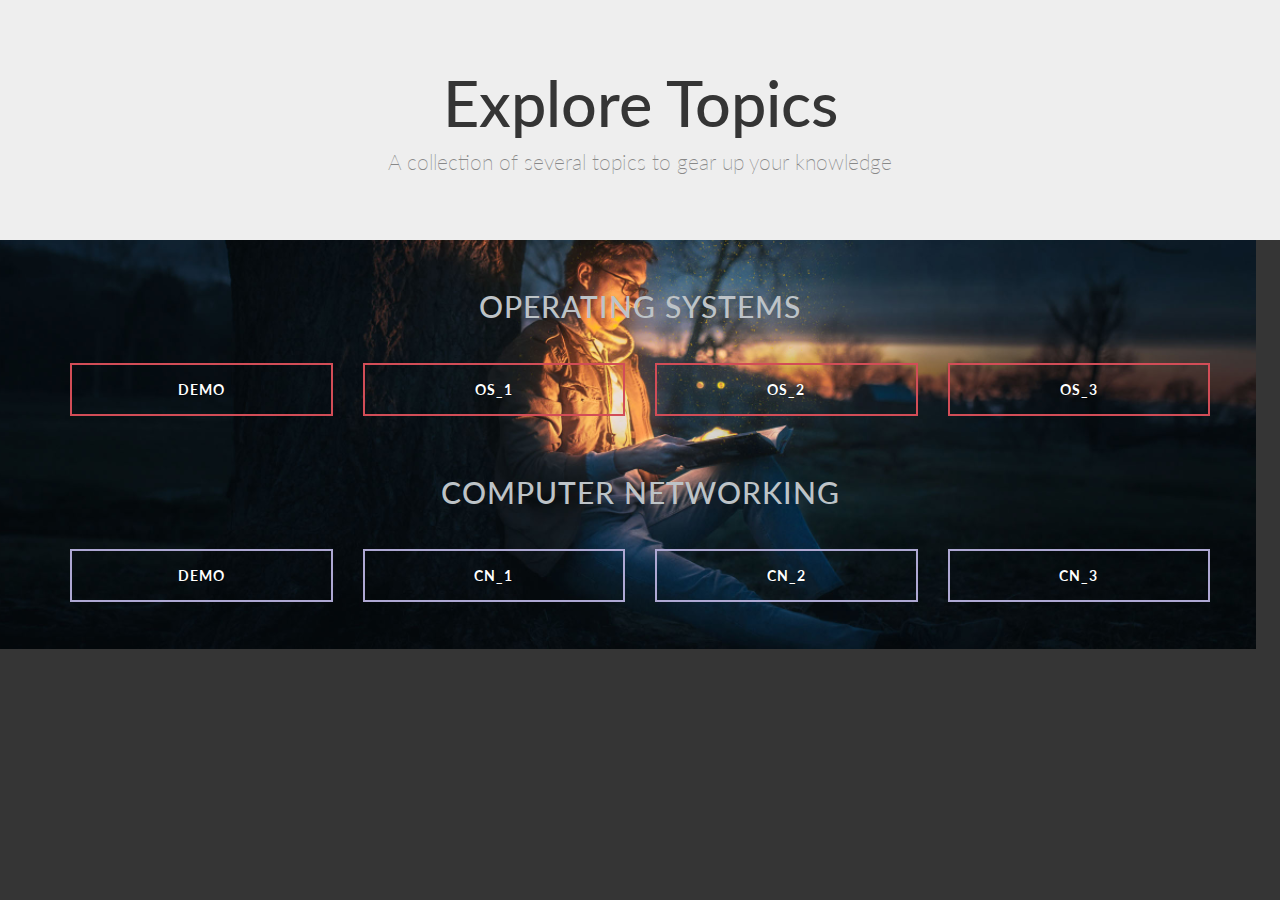
<file: 1topics.html>
<!DOCTYPE html>
<html lang="en">
<head>
    <meta charset="UTF-8">
    <meta name="viewport" content="width=device-width, initial-scale=1.0">
    <link rel="stylesheet" href="1topics.css">
    <link rel="icon" href="images/1_quiz logo.jpg" type="image/icon type">
    <title>TOPICS</title>
</head>
<body>
    <div class="jumbotron text-center">
        <div class="container">
          
          <h1>Explore Topics</h1>
          <p style="color:#888;">A collection of several topics to gear up your knowledge</p>
          

          
        </div>
      </div>
      <div class="container"> 

        <div class="row">
          <div class="col-md-12 text-center">
            <h2>Operating Systems</h2>
          </div>
        </div>
        
        <div class="row">
          <div class="col-md-3 col-sm-3 col-xs-6"> <a href="demo.html" class="btn btn-sm animated-button victoria-one">Demo</a> </div>
          <div class="col-md-3 col-sm-3 col-xs-6"> <a href="OS1_quiz.html" class="btn btn-sm animated-button victoria-two">OS_1</a> </div>
          <div class="col-md-3 col-sm-3 col-xs-6"> <a href="OS2_quiz.html" class="btn btn-sm animated-button victoria-three">OS_2</a> </div>
          <div class="col-md-3 col-sm-3 col-xs-6"> <a href="OS3_quiz.html" class="btn btn-sm animated-button victoria-four">OS_3</a> </div>
        </div>
        
        <div class="row">
          <div class="col-md-12 text-center">
            <h2 class="mrng-60-top">Computer Networking</h2>
          </div>
        </div>
        
        <div class="row">
          <div class="col-md-3 col-sm-3 col-xs-6"> <a href="demo.html" class="btn btn-sm animated-button sandy-one">Demo</a> </div>
          <div class="col-md-3 col-sm-3 col-xs-6"> <a href="CN1_quiz.html" class="btn btn-sm animated-button sandy-two">CN_1</a> </div>
          <div class="col-md-3 col-sm-3 col-xs-6"> <a href="CN2_quiz.html" class="btn btn-sm animated-button sandy-three">CN_2</a> </div>
          <div class="col-md-3 col-sm-3 col-xs-6"> <a href="CN3_quiz.html" class="btn btn-sm animated-button sandy-four">CN_3</a> </div>
        </div>
        
        

      </div>
       
</body>
</html>
</file>
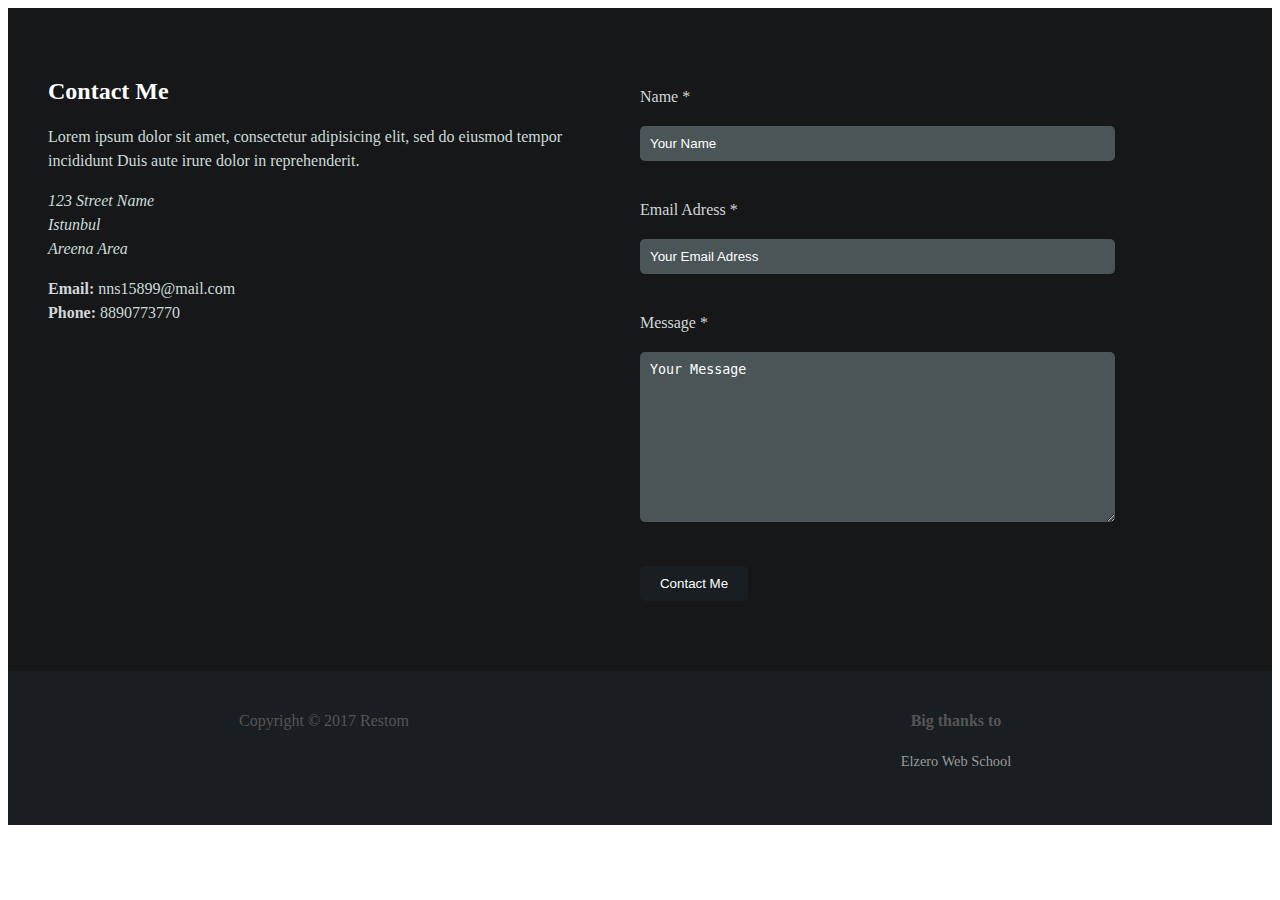
<file: contact.html>
<!DOCTYPE html>
<html lang="en">
<head>
    <meta charset="UTF-8">
    <meta name="viewport" content="width=device-width, initial-scale=1.0">
    <link rel="stylesheet" href="contact.css">
    <link rel="icon" href="images/1_quiz logo.jpg" type="image/icon type">
    <title>Document</title>
</head>
<body>
      <!-- Start Contact Me -->
  <div class="contact-me">
    <div class="container">
      <div class="info">
        <h2>Contact Me</h2>
        <p class="paragrph">Lorem ipsum dolor sit amet, consectetur adipisicing elit, sed do eiusmod tempor incididunt Duis aute irure dolor in reprehenderit. </p>
        <address class="paragrph">
          123 Street Name <br>
          Istunbul <br>
          Areena Area <br>
        </address>
        <p class="paragrph">
          <strong>Email:</strong> nns15899@mail.com <br>
          <strong>Phone:</strong> 8890773770
        </p>
      </div>
      <form class="form">
        <label>Name *</label>
        <input type="text" name="Name" value="Your Name">
        <label>Email Adress *</label>
        <input type="email" name="Email Adress" value="Your Email Adress">
        <label>Message *</label>
        <textarea name="Message" rows="10" cols="80">Your Message</textarea>
        <input type="submit" name="Contact Me" value="Contact Me">
      </form>
    </div>
  </div>
  <!-- End Contact Me -->

  <!-- Start Fototer -->
  <div class="footer">
    <div class="container">
      <div class="footer-folat">
      <span class="he">Copyright &copy; 2017 Restom</span>
      <ul>
        <li><a href="https://www.linkedin.com/in/youssef-restom-83491621"><i class="fa fa-fw fa-linkedin"></i></a></li>
        <li><a href="https://github.com/yrestom"><i class="fa fa-fw fa-github"></i></a></li>
        <li><a href="https://twitter.com/yousefrestom"><i class="fa fa-fw fa-twitter"></i></a></li>
        <li><a href="mailto:youssef.restom@gmail.com" title="My E-mail"><i class="fa fa-fw fa-envelope"></i></a></li>
      </ul>
      </div>
<div class="footer-float">
      <div class="bigThink">
        <h4 class="he">Big thanks to</h4>
        <a href="http://elzero.org/">Elzero Web School</a>
      </div>
      </div>
    </div>
  </div>


  <!-- End Fototer -->
</body>
</html>
</file>
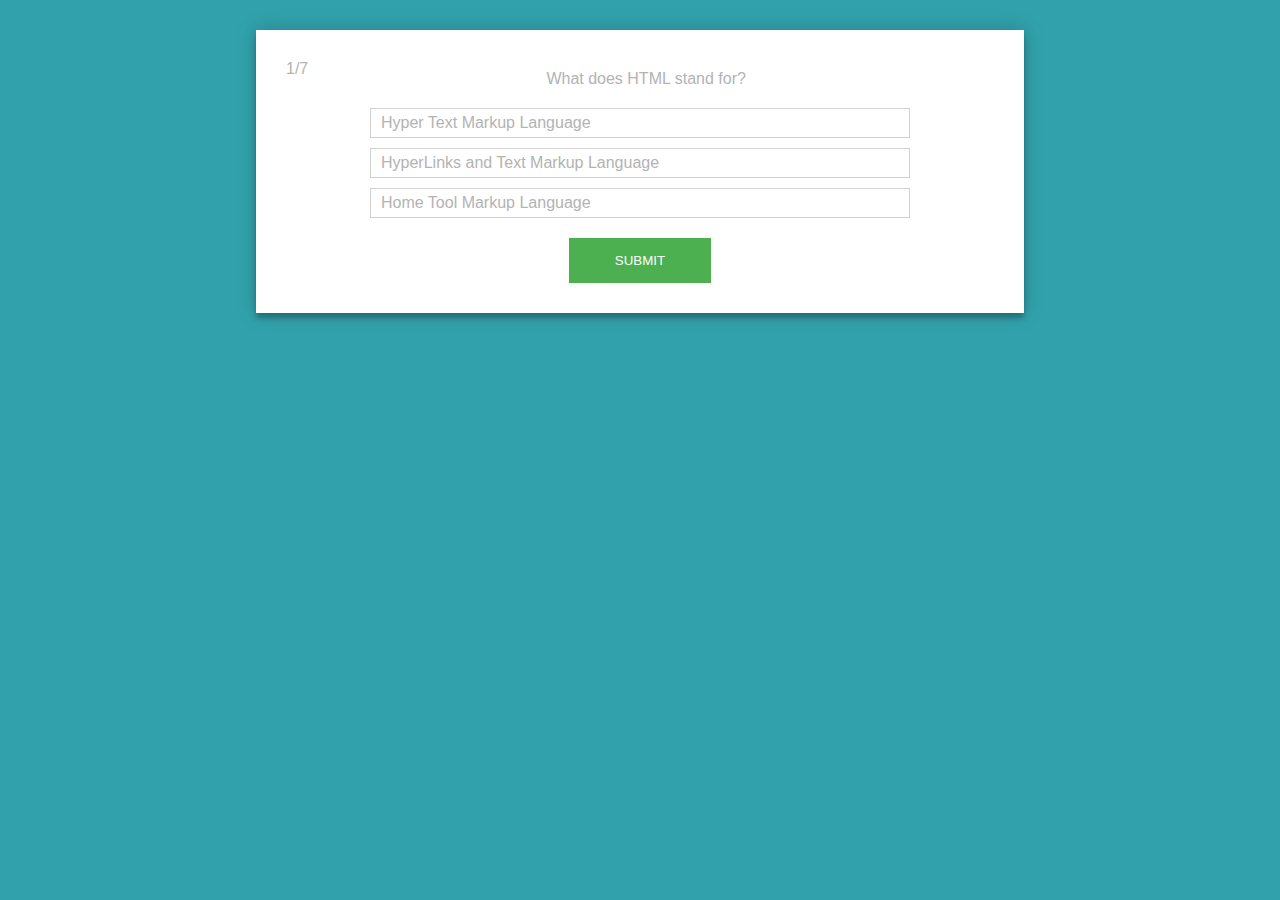
<file: quiz_html_1.html>
<!DOCTYPE html>
<html>
    <head>
        <style>
            /*========================================================
          Sitewide Styles
==========================================================*/
/*multiple selector*/
* {
  margin: 0;
  padding: 0;
  box-sizing: border-box;
}

body {
  margin: 0 auto;
  font-family: 'Lato', sans-serif;
  color: #b3b3b3;
  background-color: #31a2ac;
  text-align: center;
  margin-top: 0;
}

/*========================================================
          Quiz Section
========================================================*/
/*styling quiz area*/
.main {
  background-color: white;
  margin: 0 auto;
  width: 60%;
  margin-top: 30px;
  padding: 30px;
  box-shadow: 0 0 20px 0 rgba(0, 0, 0, 0.2), 0 5px 5px 0 rgba(0, 0, 0, 0.24);
}

/*Editing the number of questions*/
span {
  float: left;
}

/*Editing the number of questions*/
span {
  float: left;
}

/*format text*/
p {
  padding: 10px 10px 0;
}

/*Form area width*/
.form-area, ul {
  margin: 20px auto;
  max-width: 550px;
}

/*formatting answers*/
li {
  list-style-type: none;
  text-align: left;
  background-color: transparent;
  margin: 10px 5px;
  padding: 5px 10px;
  border: 1px solid lightgray;
  font-weight: normal;
}

li:hover {
  background: #ECEEF0;
}

/*Change effect of question when the questions is selected*/
.selected, .selected:hover {
  background: #FFDEAD;
}

/*change correct answer background*/
.correct, .correct:hover {
  background: #9ACD32;
  color: white;
}

/*change wrong answer background*/
.wrong, .wrong:hover {
  background: #db3c3c;
  color: white;
}

/*========================================================
        Submit Button
========================================================*/
.main button {
  font-family: "Roboto", sans-serif;
  text-transform: uppercase;
  width: 20%;
  border: none;
  padding: 15px;
  color: #FFFFFF;
}

.submit:hover, .submit:active, .submit:focus {
  background: #43A047;
}

.submit {
  background: #4CAF50;
  min-width: 120px;
}

/*next question button*/
.next {
  background: #fa994a;
  min-width: 120px;
}

.next:hover, .next:active, .next:focus {
  background: #e38a42;
}

/* .restart {
  background-color:
} */

/*========================================================
        Results
========================================================*/
.circle{
  position: relative;
  margin: 0 auto;
  width: 200px;
  height: 200px;
  background: #bdc3c7;
  -webkit-border-radius: 100px;
  -moz-border-radius: 100px;
  border-radius: 100px;
  overflow: hidden;
}

.fill{
  position: absolute;
  bottom: 0;
  width: 100%;
  height: 80%;
  background: #31a2ac;
}

h3 {
  position: absolute;
  width: 100%;
  top: 60px;
  text-align: center;
  font-family: Arial, sans-serif;
  color: #fff;
  font-size: 40pt;
  line-height: 0;
  font-weight: normal;
}

.circle p {
  margin: 400px;
}

/*========================================================
        Confeeti Effect
========================================================*/
canvas{
  position:absolute;
	left:0;
	top:0;
	z-index:0;
	border:0px solid #000;
}

        </style>
        <link rel="icon" href="images/1_quiz logo.jpg" type="image/icon type">
    </head>
    <body>
          <!-- Main page -->
          <div class="main">
            <!-- Number of Question  -->
            <div class="wrapper" id="pages">
              <span id="quizNumber">1</span><span>/7</span>
            </div>
  
            <!-- Quiz Question -->
            <div class="quiz-questions" id="display-area">
              <p id="question"></p>
              <ul id="answer">
              </ul>
  
              <div id="quiz-results">
                <button type="button" name="button" class="submit" id="submit">Submit</button>
              </div>
            </div>
  
          </div>
  
          <canvas id="canvas"></canvas>
          
          <script type='text/javascript' src='https://ajax.googleapis.com/ajax/libs/jquery/1.9.1/jquery.min.js'></script>
          <script type='text/javascript' src='quiz_js_1.js'></script>
    </body>
</html>
</file>
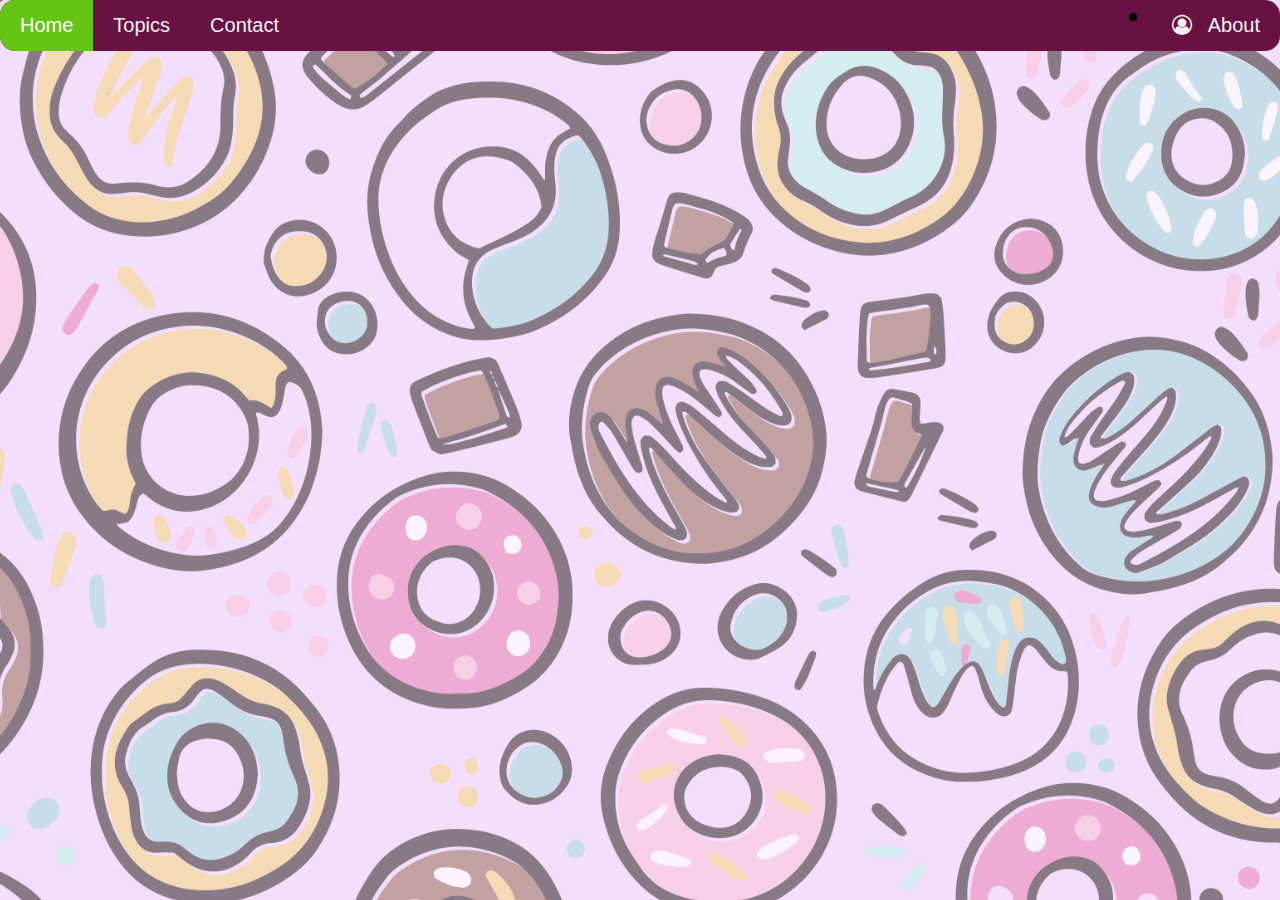
<file: topics.html>
<!DOCTYPE html>
<html lang="en">

<head>
    <meta charset="UTF-8">
    <meta name="viewport" content="width=device-width, initial-scale=1.0">
    <link rel="stylesheet" href="https://stackpath.bootstrapcdn.com/font-awesome/4.7.0/css/font-awesome.min.css">
    <link rel="stylesheet" href="front_css.css">
    <link rel="icon" href="images/1_quiz logo.jpg" type="image/icon type">
    <title>Document</title>

    <script>
        window.onscroll = function () { myFunction() };

        var navbar = document.getElementById("navbar");
        var sticky = navbar.offsetTop;

        function myFunction() {
            if (window.pageYOffset >= sticky) {
                navbar.classList.add("sticky")
            } else {
                navbar.classList.remove("sticky");
            }
        }
    </script>
    <style>
        #navbar {
    overflow: hidden;
    background-color: rgb(104, 18, 68);
    border-radius: 15px;
    position:relative;

  }                            

  #navbar a {
    float: left;
    display: block;
    color: #f2f2f2;
    text-align: center;
    padding: 14px 20px;
    text-decoration: none;
    font-size: 20px;
    font-family: Impact, Haettenschweiler, 'Arial Narrow Bold', sans-serif;
  }

  #navbar a:hover {
    background-color: #ddd;
    color: black;
  }

  #navbar a.active {
    background-color: #64c514;
    color: white;
  }
    </style>
</head>

<body>
    <div id="navbar">
        <a class="active" href="index.html">Home</a>
        <a href="javascript:void(0)">Topics</a>
        <a href="javascript:void(0)">Contact</a>
        <li style="float: right;"><a href="javascript:void(0)">
                <style></style><i class="fa fa-user-circle-o" aria-hidden="true"></i>
                &nbsp; About
            </a></li>
    </div>
    <div>

    </div>

   
</body>

</html>
</file>
<file: contact.css>
/* Start Contact Me */
.contact-me {
    background-color: #151718;
    overflow: hidden;
    padding-top: 50px;
    padding-bottom: 70px;
  }
  
  .contact-me h2 {
    color: #fff;
    margin-left: 40px;
  }
  
  .contact-me p , .contact-me address{
    color: #cddbd8;
    margin-left: 40px;
  }
  .contact-me p strong{
    color: #d1d6da;
  }
  
  .contact-me .info, .contact-me .form {
    width: 45%;
    float: left;
  }
  .contact-me .form{
    margin-top: 10px;
    margin-left: 5%;
  }
  .contact-me .form label{
    display: block;
    color: #d1d6da;
    margin-bottom: 20px;
    margin-top: 20px;
  }
  .contact-me .form input[type="text"]{
    color: #fff;
    background-color:#4b5557;
    border: 0;
    width: 80%;
    padding: 10px;
    margin-bottom: 20px;
    border-radius: 5px;
  }
  .contact-me .form input[type="email"]{
    color: #fff;
    background-color:#4b5557;
    border: 0;
    width: 80%;
    padding: 10px;
    margin-bottom: 20px;
    border-radius: 5px;
  }
  .contact-me .form textarea{
    color: #fff;
    background-color:#4b5557;
    border: 0;
    width: 80%;
    padding: 10px;
    margin-bottom: 20px;
    border-radius: 5px;
  }
  .contact-me .form input[type="submit"]{
    background-color: #191e22;
    color: #fff;
    padding: 10px 20px;
    border: 0;
    margin-top: 20px;
    border-radius: 5px;
  }
  /* End Contact Me */
  
  
  /*Start Fototer*/
  .footer {
    background-color: #191e22;
    color: #6A6E71;
    padding: 20px 0 40px 0;
    text-align: center;
    overflow: hidden;
  }
  .footer .footer-folat{
    float: left;
    width: 50%;
    text-align: center;
  }
  .footer ul{
    list-style: none;
    padding-left: 0;
    text-align: center;
    /*margin-top: 10px;*/
  }
  
  .footer ul li{
    width: 5px;
    height: 5px;
    display: inline-block;
    margin: 2px;
    padding: 5px;
  }
  .footer ul li a{
    font-size: 1em;
  }
  .footer a{
    color: #999;
    text-decoration: none;
    text-align: center;
    font-size: 0.9em;
  }
  .footer a:hover{
    color: #2dcc70;
  }
  /*End Footer*/
  
  /* Start My Framework */
  /* .my-button{
    background: none;
    border: 2px solid #2dcc70;
    padding: 10px 30px;
    color: #2dcc70;
    font-weight: bold;
  } */
  .paragrph{
    line-height: 1.5;
    color: #666;
  }
  .he{
    color: #555;
    /*text-transform: uppercase;*/
  }
  .sp{
    line-height: 1.5;
    color: #888;
  }
  .hr{
    margin: 30px 0 30px 40px ;
    background-color: #999;
    height: 1px;
    border: 0;
    width: 95%;
  }
  /* End My Framework */
  /* Start Media Query */
  
  @media (max-width: 800px) {
    .features .feat {
      width: 95%;
    }
    .about-me .image {
      width: 100%;
    }
    .about-me .image img {
      width: 50%;
      height: 70%;
      margin: 0 25%;
    }
    .about-me .info, .about-me .info .hobbies .content {
      width: 95%;
    }
    .my-skills, .my-skills .skills, .my-skills .progress {
      width: 95%;
    }
    .resume {
      width: 100%;
    }
    .my-education .main, .my-education .exp {
      width: 95%;
      padding: 0;
      margin: 0;
    }
    .my-education .main .paragrph, .my-education .exp .paragrph {
      width: 100%;
      margin: 20px 0;
    }
    .my-education .main h2, .my-education .exp h3 {
      width: 100%;
      margin: 20px 0;
      padding: 10px 0;
    }
    .my-education hr {
      margin: 20px 0;
      width: 100%;
    }
    .my-education .exp hr {
      margin: 0 auto;
      width: 50%;
    }
    .portfolio .our-work div {
      width: 100%;
    }
    .portfolio .our-work div img{
     width:70%;
      }
    .contact-me .info, .contact-me .form {
      width: 95%;
    }
    .footer .footer-folat {
      width: 95%;
    }
  }
  /* End Media Query */
</file>
<file: front_css.css>
body {
    margin: 0;
    font-size: 28px;
    font-family: Arial, Helvetica, sans-serif;
    background-image: url(images/index_bg.jpg);
    background-repeat: no-repeat;
    background-attachment: fixed;
    
  }

  #header-image {
    background-image: url("images/abstract_black_blue_smoke.jpg");
    width: 100%;
    height: 400px;
    background-repeat: no-repeat;

  }


  #navbar {
    overflow: hidden;
    background-color: rgb(104, 18, 68);
    border-radius: 15px;

  }                            

  #navbar a {
    float: left;
    display: block;
    color: #f2f2f2;
    text-align: center;
    padding: 14px 20px;
    text-decoration: none;
    font-size: 20px;
    font-family: Impact, Haettenschweiler, 'Arial Narrow Bold', sans-serif;
  }

  #navbar a:hover {
    background-color: #ddd;
    color: black;
  }

  #navbar a.active {
    background-color: #64c514;
    color: white;
  }

  .content {
    padding: 16px;
  }

  .sticky {
    position: fixed;
    top: 0;
    width: 100%;
  }

  .sticky+.content {
    padding-top: 60px;
  }

  .quote_2 {
    text-align: right;
    border: #64c514;
    background-color: bisque;
    border-radius: 15px;
  }

  .cpm-logo {
    background-image: url("images/1_quiz\ logo.jpg");
    width: 418px;
    height: 219px;
    border-radius: 15px;
    position: absolute;
    top: 80px;
    left: 450px;
  }

  #block1 {
    border: #64c514;
    background-color: bisque;
    border-radius: 15px;
  }

  .footer {
    background-color: #4bb192;
    color: #fff;
    height: 120px;
    padding: 40px;
    border-radius: 15px;
    bottom:0;height:150px
  }

  .footer-logo {
    float: left;
    font-size: 32px;
    /* background-color: #be2323; */
    border-radius: 15px;
  }

  .footer-list {
    float: right;
  }

  .footer-list li {
    padding-bottom: 20px;
  }
  .What_we_do img{
    margin-left: 40px;
    border-radius: 15px;
  }
  #main_bg1{
    margin-left: 30px;
    border-radius: 50px;
  }

  /* .footer{
position:fixed;bottom:0;left:0;right:0;/*height:30px
*/
</file>
<file: 1topics.css>
@import url(https://maxcdn.bootstrapcdn.com/bootstrap/3.3.4/css/bootstrap.min.css);
@import url(https://fonts.googleapis.com/css?family=Lato:300,400,700);

body {
	font-family: 'Lato', sans-serif;
	background: #353535;
	color: #FFF;
}
.jumbotron h1 {
	color: #353535;
}
footer {
  margin-bottom: 0 !important;
  margin-top: 80px;
}
footer p {
  margin: 0;
  padding: 0;
}
span.icon {
	margin: 0 5px;
	color: #D64541;
}
h2 {
	color: #BDC3C7;
  text-transform: uppercase;
  letter-spacing: 1px;
}
.mrng-60-top {
	margin-top: 60px;
}
/* Global Button Styles */
a.animated-button:link, a.animated-button:visited {
	position: relative;
	display: block;
	margin: 30px auto 0;
	padding: 14px 15px;
	color: #fff;
	font-size:14px;
	font-weight: bold;
	text-align: center;
	text-decoration: none;
	text-transform: uppercase;
	overflow: hidden;
	letter-spacing: .08em;
	border-radius: 0;
	text-shadow: 0 0 1px rgba(0, 0, 0, 0.2), 0 1px 0 rgba(0, 0, 0, 0.2);
	-webkit-transition: all 1s ease;
	-moz-transition: all 1s ease;
	-o-transition: all 1s ease;
	transition: all 1s ease;
}
a.animated-button:link:after, a.animated-button:visited:after {
	content: "";
	position: absolute;
	height: 0%;
	left: 50%;
	top: 50%;
	width: 150%;
	z-index: -1;
	-webkit-transition: all 0.75s ease 0s;
	-moz-transition: all 0.75s ease 0s;
	-o-transition: all 0.75s ease 0s;
	transition: all 0.75s ease 0s;
}
a.animated-button:link:hover, a.animated-button:visited:hover {
	color: #FFF;
	text-shadow: none;
}
a.animated-button:link:hover:after, a.animated-button:visited:hover:after {
	height: 450%;
}
a.animated-button:link, a.animated-button:visited {
	position: relative;
	display: block;
	margin: 30px auto 0;
	padding: 14px 15px;
	color: #fff;
	font-size:14px;
	border-radius: 0;
	font-weight: bold;
	text-align: center;
	text-decoration: none;
	text-transform: uppercase;
	overflow: hidden;
	letter-spacing: .08em;
	text-shadow: 0 0 1px rgba(0, 0, 0, 0.2), 0 1px 0 rgba(0, 0, 0, 0.2);
	-webkit-transition: all 1s ease;
	-moz-transition: all 1s ease;
	-o-transition: all 1s ease;
	transition: all 1s ease;
}

/* Victoria Buttons */

a.animated-button.victoria-one {
	border: 2px solid #D24D57;
}
a.animated-button.victoria-one:after {
	background: #D24D57;
	-moz-transform: translateX(-50%) translateY(-50%) rotate(-25deg);
	-ms-transform: translateX(-50%) translateY(-50%) rotate(-25deg);
	-webkit-transform: translateX(-50%) translateY(-50%) rotate(-25deg);
	transform: translateX(-50%) translateY(-50%) rotate(-25deg);
}
a.animated-button.victoria-two {
	border: 2px solid #D24D57;
}
a.animated-button.victoria-two:after {
	background: #D24D57;
	-moz-transform: translateX(-50%) translateY(-50%) rotate(25deg);
	-ms-transform: translateX(-50%) translateY(-50%) rotate(25deg);
	-webkit-transform: translateX(-50%) translateY(-50%) rotate(25deg);
	transform: translateX(-50%) translateY(-50%) rotate(25deg);
}
a.animated-button.victoria-three {
	border: 2px solid #D24D57;
}
a.animated-button.victoria-three:after {
	background: #D24D57;
	opacity: .5;
	-moz-transform: translateX(-50%) translateY(-50%);
	-ms-transform: translateX(-50%) translateY(-50%);
	-webkit-transform: translateX(-50%) translateY(-50%);
	transform: translateX(-50%) translateY(-50%);
}
a.animated-button.victoria-three:hover:after {
	height: 140%;
	opacity: 1;
}
a.animated-button.victoria-four {
	border: 2px solid #D24D57;
}
a.animated-button.victoria-four:after {
	background: #D24D57;
	opacity: .5;
	-moz-transform: translateY(-50%) translateX(-50%) rotate(90deg);
	-ms-transform: translateY(-50%) translateX(-50%) rotate(90deg);
	-webkit-transform: translateY(-50%) translateX(-50%) rotate(90deg);
	transform: translateY(-50%) translateX(-50%) rotate(90deg);
}
a.animated-button.victoria-four:hover:after {
	opacity: 1;
	height: 600% !important;
}
/* Sandy Buttons */

a.animated-button.sandy-one {
	border: 2px solid #AEA8D3;
	color: #FFF;
}
a.animated-button.sandy-one:after {
	border: 3px solid #AEA8D3;
	opacity: 0;
	-moz-transform: translateX(-50%) translateY(-50%);
	-ms-transform: translateX(-50%) translateY(-50%);
	-webkit-transform: translateX(-50%) translateY(-50%);
	transform: translateX(-50%) translateY(-50%);
	
}
a.animated-button.sandy-one:hover:after {
	height: 120% !important;
	opacity: 1;
	color: #FFF;
}
a.animated-button.sandy-two {
	border: 2px solid #AEA8D3;
	color: #FFF;
}
a.animated-button.sandy-two:after {
	border: 3px solid #AEA8D3;
	opacity: 0;
	-moz-transform: translateY(-50%) translateX(-50%) rotate(90deg);
	-ms-transform: translateY(-50%) translateX(-50%) rotate(90deg);
	-webkit-transform: translateY(-50%) translateX(-50%) rotate(90deg);
	transform: translateY(-50%) translateX(-50%) rotate(90deg);
}
a.animated-button.sandy-two:hover:after {
	height: 600% !important;
	opacity: 1;
	color: #FFF;
}
a.animated-button.sandy-three {
	border: 2px solid #AEA8D3;
	color: #FFF;
}
a.animated-button.sandy-three:after {
	border: 3px solid #AEA8D3;
	opacity: 0;
	-moz-transform: translateX(-50%) translateY(-50%) rotate(-25deg);
	-ms-transform: translateX(-50%) translateY(-50%) rotate(-25deg);
	-webkit-transform: translateX(-50%) translateY(-50%) rotate(-25deg);
	transform: translateX(-50%) translateY(-50%) rotate(-25deg);
}
a.animated-button.sandy-three:hover:after {
	height: 400% !important;
	opacity: 1;
	color: #FFF;
}
a.animated-button.sandy-four {
	border: 2px solid #AEA8D3;
	color: #FFF;
}
a.animated-button.sandy-four:after {
	border: 3px solid #AEA8D3;
	opacity: 0;
	-moz-transform: translateY(-50%) translateX(-50%) rotate(25deg);
	-ms-transform: translateY(-50%) translateX(-50%) rotate(25deg);
	-webkit-transform: translateY(-50%) translateX(-50%) rotate(25deg);
	transform: translateY(-50%) translateX(-50%) rotate(25deg);
}
a.animated-button.sandy-four:hover:after {
	height: 400% !important;
	opacity: 1;
	color: #FFF;
}
/* Gibson Buttons */

a.animated-button.gibson-one {
	border: 2px solid #65b37a;
	color: #FFF;
}
a.animated-button.gibson-one:after {
	opacity: 0;
	background-image: -webkit-linear-gradient( transparent 50%, rgba(101,179,122,0.2) 50%);
	background-image: -moz-linear-gradient(transparent 50%, rgba(101,179,122,0.2) 50%);
	background-size: 10px 10px;
	-moz-transform: translateX(-50%) translateY(-50%) rotate(25deg);
	-ms-transform: translateX(-50%) translateY(-50%) rotate(25deg);
	-webkit-transform: translateX(-50%) translateY(-50%) rotate(25deg);
	transform: translateX(-50%) translateY(-50%) rotate(25deg);
}
a.animated-button.gibson-one:hover:after {
	height: 600% !important;
	opacity: 1;
	color: #FFF;
}
a.animated-button.gibson-two {
	border: 2px solid #65b37a;
	color: #FFF;
}
a.animated-button.gibson-two:after {
	opacity: 0;
	background-image: -webkit-linear-gradient( transparent 50%, rgba(101,179,122,0.2) 50%);
	background-image: -moz-linear-gradient(transparent 50%, rgba(101,179,122,0.2) 50%);
	background-size: 10px 10px;
	-moz-transform: translateX(-50%) translateY(-50%) rotate(-25deg);
	-ms-transform: translateX(-50%) translateY(-50%) rotate(-25deg);
	-webkit-transform: translateX(-50%) translateY(-50%) rotate(-25deg);
	transform: translateX(-50%) translateY(-50%) rotate(-25deg);
}
a.animated-button.gibson-two:hover:after {
	height: 600% !important;
	opacity: 1;
	color: #FFF;
}
a.animated-button.gibson-three {
	border: 2px solid #65b37a;
	color: #FFF;
}
a.animated-button.gibson-three:after {
	opacity: 0;
	background-image: -webkit-linear-gradient( transparent 50%, rgba(101,179,122,0.2) 50%);
	background-image: -moz-linear-gradient(transparent 50%, rgba(101,179,122,0.2) 50%);
	background-size: 10px 10px;
	-moz-transform: translateX(-50%) translateY(-50%) rotate(90deg);
	-ms-transform: translateX(-50%) translateY(-50%) rotate(90deg);
	-webkit-transform: translateX(-50%) translateY(-50%) rotate(90deg);
	transform: translateX(-50%) translateY(-50%) rotate(90deg);
}
a.animated-button.gibson-three:hover:after {
	height: 600% !important;
	opacity: 1;
	color: #FFF;
}
a.animated-button.gibson-four {
	border: 2px solid #65b37a;
	color: #FFF;
}
a.animated-button.gibson-four:after {
	opacity: 0;
	background-image: -webkit-linear-gradient( transparent 50%, rgba(101,179,122,0.2) 50%);
	background-image: -moz-linear-gradient(transparent 50%, rgba(101,179,122,0.2) 50%);
	background-size: 10px 10px;
	-moz-transform: translateX(-50%) translateY(-50%);
	-ms-transform: translateX(-50%) translateY(-50%);
	-webkit-transform: translateX(-50%) translateY(-50%);
	transform: translateX(-50%) translateY(-50%);
}
a.animated-button.gibson-four:hover:after {
	height: 600% !important;
	opacity: 1;
	color: #FFF;
}
/* Thar Buttons */

a.animated-button.thar-one {
	color: #fff;
	cursor: pointer;
	display: block;
	position: relative;
	border: 2px solid #F7CA18;
	transition: all 0.4s cubic-bezier(0.215, 0.61, 0.355, 1) 0s;
}
a.animated-button.thar-one:hover {
	color: #000 !important;
	background-color: transparent;
	text-shadow: none;
}
a.animated-button.thar-one:hover:before {
	bottom: 0%;
	top: auto;
	height: 100%;
}
a.animated-button.thar-one:before {
	display: block;
	position: absolute;
	left: 0px;
	top: 0px;
	height: 0px;
	width: 100%;
	z-index: -1;
	content: '';
	color: #000 !important;
	background: #F7CA18;
	transition: all 0.4s cubic-bezier(0.215, 0.61, 0.355, 1) 0s;
}
a.animated-button.thar-two {
	color: #fff;
	cursor: pointer;
	display: block;
	position: relative;
	border: 2px solid #F7CA18;
	transition: all 0.4s cubic-bezier(0.215, 0.61, 0.355, 1) 0s;
}
a.animated-button.thar-two:hover {
	color: #000 !important;
	background-color: transparent;
	text-shadow: ntwo;
}
a.animated-button.thar-two:hover:before {
	top: 0%;
	bottom: auto;
	height: 100%;
}
a.animated-button.thar-two:before {
	display: block;
	position: absolute;
	left: 0px;
	bottom: 0px;
	height: 0px;
	width: 100%;
	z-index: -1;
	content: '';
	color: #000 !important;
	background: #F7CA18;
	transition: all 0.4s cubic-bezier(0.215, 0.61, 0.355, 1) 0s;
}
a.animated-button.thar-three {
	color: #fff;
	cursor: pointer;
	display: block;
	position: relative;
	border: 2px solid #F7CA18;
	transition: all 0.4s cubic-bezier(0.42, 0, 0.58, 1);
/* 0s; */
}
a.animated-button.thar-three:hover {
	color: #000 !important;
	background-color: transparent;
	text-shadow: nthree;
}
a.animated-button.thar-three:hover:before {
	left: 0%;
	right: auto;
	width: 100%;
}
a.animated-button.thar-three:before {
	display: block;
	position: absolute;
	top: 0px;
	right: 0px;
	height: 100%;
	width: 0px;
	z-index: -1;
	content: '';
	color: #000 !important;
	background: #F7CA18;
	transition: all 0.4s cubic-bezier(0.42, 0, 0.58, 1);
/* 0s; */
}
a.animated-button.thar-four {
	color: #fff;
	cursor: pointer;
	display: block;
	position: relative;
	border: 2px solid #F7CA18;
	transition: all 0.4s cubic-bezier(0.42, 0, 0.58, 1);
/* 0s; */
}
a.animated-button.thar-four:hover {
	color: #000 !important;
	background-color: transparent;
	text-shadow: nfour;
}
a.animated-button.thar-four:hover:before {
	right: 0%;
	left: auto;
	width: 100%;
}
a.animated-button.thar-four:before {
	display: block;
	position: absolute;
	top: 0px;
	left: 0px;
	height: 100%;
	width: 0px;
	z-index: -1;
	content: '';
	color: #000 !important;
	background: #F7CA18;
	transition: all 0.4s cubic-bezier(0.42, 0, 0.58, 1);
/* 0s; */
}
body{
	background-image: url(images/topics_bg.png);
	background-repeat: no-repeat;
    background-attachment: fixed;
}
</file>
